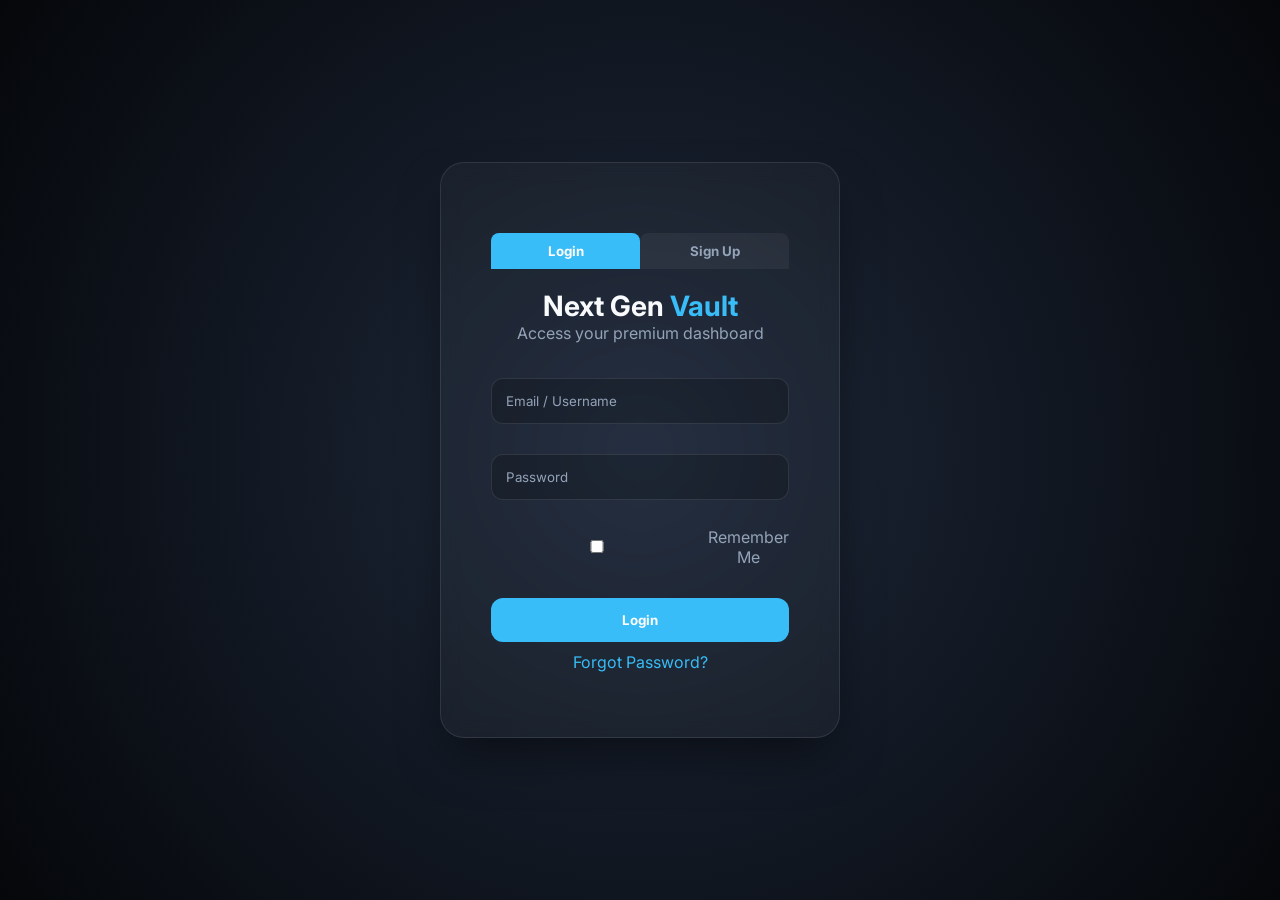
<file: index.html>
<!DOCTYPE html>
<html lang="en">
<head>
    <meta charset="UTF-8">
    <title>Next Gen |Modern Car Showcase</title>
    <meta name="viewport" content="width=device-width, initial-scale=1.0">
    <link href="https://fonts.googleapis.com/css2?family=Inter:wght@300;400;600;700&display=swap" rel="stylesheet">
    <link rel="stylesheet" href="styles.css">
</head>
<body>

<div class="login-screen" id="loginScreen">
    <div class="login-box fade-in">
        <div class="auth-tabs">
            <button class="tab-btn active" onclick="showAuth('login')">Login</button>
            <button class="tab-btn" onclick="showAuth('signup')">Sign Up</button>
        </div>
        <div id="loginForm">
            <h2 style="font-size: 28px;">Next Gen <span style="color:var(--accent)">Vault</span></h2>
            <p style="color: var(--text-dim); margin-bottom: 20px;">Access your premium dashboard</p>
            <input id="loginEmail" placeholder="Email / Username">
            <input id="loginPwd" type="password" placeholder="Password">
            <div style="display:flex; align-items:center; margin:10px 0;">
                <input type="checkbox" id="rememberMe"> <label for="rememberMe" style="margin-left:5px; color: var(--text-dim);">Remember Me</label>
            </div>
            <button onclick="login()">Login</button>
            <a href="#" style="display:block; margin-top:10px; color:var(--accent); text-decoration:none;">Forgot Password?</a>
            <p id="loginError" style="color:#f87171; font-size: 13px; margin-top: 15px;"></p>
        </div>
        <div id="signupForm" style="display:none">
            <h2 style="font-size: 28px;">Join Next Gen <span style="color:var(--accent)">Vault</span></h2>
            <p style="color: var(--text-dim); margin-bottom: 20px;">Create your account</p>
            <input id="signupName" placeholder="Full Name">
            <input id="signupEmail" placeholder="Email">
            <input id="signupPwd" type="password" placeholder="Password">
            <input id="signupConfirmPwd" type="password" placeholder="Confirm Password">
            <button onclick="signup()">Sign Up</button>
            <p style="margin-top:10px;">Already have an account? <a href="#" onclick="showAuth('login')" style="color:var(--accent); text-decoration:none;">Login</a></p>
            <p id="signupError" style="color:#f87171; font-size: 13px; margin-top: 15px;"></p>
        </div>
    </div>
</div>

<div id="app" style="display:none">
    <nav>
        <div class="logo">NEXT GEN.</div>
       <div class="nav-links">
    <a onclick="show('home')">Collection</a>
    <a onclick="show('buy')">Inventory</a>
    <a onclick="show('emi')">Finance</a>
    <a onclick="show('reviews')">Reviews</a>
    <a onclick="show('contact')">Contact</a>
    <button class="theme-btn" onclick="toggleTheme()">🌓 Mode</button>
</div>
    </nav>

    <section id="home" class="active">
        <div class="hero fade-in">
            <div class="hero-box">
                <span style="color: var(--accent); font-weight: 600;">ESTABLISHED 2026</span>
                <h1>The Future of<br>Performance.</h1>
                <p style="color: #cbd5e1; max-width: 400px;">Experience the most exclusive curated collection of high-performance vehicles on the planet.</p>
            </div>
        </div>
        <h2 style="margin-bottom: 20px;">Featured Arrival</h2>
        <div class="grid" id="featuredGrid"></div>
    </section>

    <section id="buy">
        <div style="display: flex; justify-content: space-between; align-items: center; margin-bottom: 20px;">
            <h2>Global Inventory</h2>
            <input id="searchInput" placeholder="Search by model or brand..." onkeyup="filterCars()" style="max-width: 300px; margin-bottom: 0;">
        </div>

        <div style="display: flex; gap: 10px; margin-bottom: 30px; flex-wrap: wrap;">
            <button class="filter-btn active" onclick="setCategory('all', this)">All Collections</button>
            <button class="filter-btn" onclick="setCategory('sport', this)">Sport & Performance</button>
            <button class="filter-btn" onclick="setCategory('premium', this)">Ultra Luxury</button>
            <button class="filter-btn" onclick="setCategory('economy', this)">Lifestyle & Utility</button>
        </div>

        <div class="grid" id="carGrid"></div>
    </section>

    <section id="emi">
        <div style="max-width: 500px; margin: 0 auto; background: var(--card); padding: 40px; border-radius: 30px; border: 1px solid var(--border);">
            <h2 style="margin-bottom: 30px; text-align: center;">Concierge Finance</h2>
            <label>Asset Price (₹)</label>
            <input id="amount" placeholder="e.g. 5000000">
            <label>Preferred Rate (%)</label>
            <input id="rate" placeholder="e.g. 8.5">
            <label>Tenure (Years)</label>
            <input id="years" placeholder="e.g. 5">
            <button onclick="calcEMI()">Estimate Monthly Payment</button>
            <div id="emiResult" style="margin-top: 25px; text-align: center; font-size: 20px; font-weight: 700; color: var(--accent);"></div>
        </div>
    </section>
    <section id="reviews">

<h2 style="margin-bottom:20px;">Customer Reviews</h2>

<div style="display:grid;grid-template-columns:1fr 1fr;gap:40px;">

<div style="background:var(--card);padding:30px;border-radius:20px;border:1px solid var(--border);">
<h3 style="margin-bottom:20px;">Leave a Review</h3>

<input id="reviewName" placeholder="Your Name">

<select id="reviewRating">
<option value="">Rating</option>
<option value="5">⭐⭐⭐⭐⭐ (5)</option>
<option value="4">⭐⭐⭐⭐ (4)</option>
<option value="3">⭐⭐⭐ (3)</option>
<option value="2">⭐⭐ (2)</option>
<option value="1">⭐ (1)</option>
</select>

<textarea id="reviewComment" placeholder="Share your experience..."></textarea>

<button onclick="submitReview()">Submit Review</button>

</div>

<div>

<h3 style="margin-bottom:20px;">Customer Feedback</h3>

<div id="reviewList"></div>

</div>

</div>

</section>

    <section id="contact">
        <h2 style="margin-bottom: 10px;">Contact Concierge</h2>
        <div class="contact-container">
            <div class="contact-info-card">
                <div class="contact-info-item">
                    <h4>Global Headquarters</h4>
                    <p>12th Floor, Cyber Plaza, Hyderabad, India</p>
                </div>
                <div class="contact-info-item">
                    <h4>Direct Line</h4>
                    <p>+91 98765 43210</p>
                </div>
                <div class="contact-info-item">
                    <h4>Email Inquiry</h4>
                    <p>concierge@nextgencars.com</p>
                </div>
            </div>
            <div class="contact-form">
                <input type="text" placeholder="Full Name">
                <input type="email" placeholder="Email Address">
                <textarea placeholder="Tell us which masterpiece you are interested in..."></textarea>
                <button onclick="alert('Our concierge will contact you shortly.')">Send Private Inquiry</button>
            </div>
        </div>
    </section>

    <section id="admin" style="display:none">
        <div style="display: flex; justify-content: space-between; align-items: center; margin-bottom: 30px;">
            <h2>Admin Portal</h2>
            <div style="display: flex; gap: 10px;">
                <button onclick="showAdminTab('add')" class="admin-tab active" id="addTab">Add Car</button>
                <button onclick="showAdminTab('manage')" class="admin-tab" id="manageTab">Manage Cars</button>
                <button onclick="showAdminTab('users')" class="admin-tab" id="usersTab">User Management</button>
                <button onclick="showAdminTab('stats')" class="admin-tab" id="statsTab">Statistics</button>
            </div>
        </div>

        <div id="addCarSection">
            <h3>Add New Car</h3>
            <form id="addCarForm">
                <div style="display: grid; grid-template-columns: 1fr 1fr; gap: 15px;">
                    <input id="carName" placeholder="Car Name" required>
                    <input id="carBrand" placeholder="Brand" required>
                    <input id="carPrice" type="number" placeholder="Price (₹)" required>
                    <input id="carImg" placeholder="Image URL" required>
                    <input id="carYear" type="number" placeholder="Year" value="2024">
                    <select id="carFuel">
                        <option value="Petrol">Petrol</option>
                        <option value="Diesel">Diesel</option>
                        <option value="Electric">Electric</option>
                        <option value="Hybrid">Hybrid</option>
                    </select>
                    <input id="carKms" type="number" placeholder="Kilometers" value="0">
                    <select id="carCategory">
                        <option value="economy">Economy</option>
                        <option value="premium">Premium</option>
                        <option value="sport">Sport</option>
                    </select>
                </div>
                <textarea id="carDesc" placeholder="Description" style="margin-top: 15px;"></textarea>
                <button type="submit" style="margin-top: 15px;">Add Car</button>
            </form>
        </div>

        <div id="manageCarsSection" style="display: none;">
            <h3>Manage Cars</h3>
            <div style="margin-bottom: 20px;">
                <input id="adminSearch" placeholder="Search cars..." onkeyup="filterAdminCars()" style="max-width: 300px;">
            </div>
            <div id="manageCars"></div>
        </div>

        <div id="usersSection" style="display: none;">
            <h3>User Management</h3>
            <div style="background: var(--card); padding: 20px; border-radius: 15px; border: 1px solid var(--border);">
                <h4>Total Registered Users: <span id="userCount">0</span></h4>
                <div id="userList" style="margin-top: 20px;"></div>
            </div>
        </div>

        <div id="statsSection" style="display: none;">
            <h3>Platform Statistics</h3>
            <div style="display: grid; grid-template-columns: repeat(auto-fit, minmax(250px, 1fr)); gap: 20px;">
                <div style="background: var(--card); padding: 20px; border-radius: 15px; border: 1px solid var(--border); text-align: center;">
                    <h4>Total Cars</h4>
                    <p style="font-size: 2em; color: var(--accent); margin: 10px 0;" id="totalCars">0</p>
                </div>
                <div style="background: var(--card); padding: 20px; border-radius: 15px; border: 1px solid var(--border); text-align: center;">
                    <h4>Total Users</h4>
                    <p style="font-size: 2em; color: var(--accent); margin: 10px 0;" id="totalUsers">0</p>
                </div>
                <div style="background: var(--card); padding: 20px; border-radius: 15px; border: 1px solid var(--border); text-align: center;">
                    <h4>Premium Cars</h4>
                    <p style="font-size: 2em; color: var(--accent); margin: 10px 0;" id="premiumCars">0</p>
                </div>
                <div style="background: var(--card); padding: 20px; border-radius: 15px; border: 1px solid var(--border); text-align: center;">
                    <h4>Sport Cars</h4>
                    <p style="font-size: 2em; color: var(--accent); margin: 10px 0;" id="sportCars">0</p>
                </div>
            </div>
        </div>
    </section>

    <div class="compare-bar" id="compareBar" onclick="openCompare()">
        Compare Selected (<span id="compareCount">0</span>)
    </div>

    <div id="compareModal">
        <span class="close-compare" onclick="closeCompare()">&times;</span>
        <h2 style="text-align: center; margin-bottom: 50px;">Vehicle Comparison</h2>
        <div class="compare-grid" id="compareContent"></div>
    </div>

    <footer>
        <p>&copy; 2026 Next Gen Automobili. All rights reserved.</p>
    </footer>
</div>

<script src="script.js"></script>
</body>
</html>
</file>
<file: styles.css>
:root {
            --bg: #05070a;
            --card: rgba(255, 255, 255, 0.03);
            --accent: #38bdf8;
            --text: #f8fafc;
            --text-dim: #94a3b8;
            --glass: rgba(255, 255, 255, 0.05);
            --border: rgba(255, 255, 255, 0.1);
            --transition: all 0.4s cubic-bezier(0.4, 0, 0.2, 1);
        }
        .review-card{
background:var(--card);
padding:20px;
border-radius:15px;
border:1px solid var(--border);
margin-bottom:20px;
}

.review-card h4{
color:var(--accent);
margin-bottom:5px;
}

.review-stars{
color:#fbbf24;
margin-bottom:10px;
font-size:14px;
}
        .light-mode {
            --bg: #f1f5f9;
            --card: #ffffff;
            --accent: #0284c7;
            --text: #0f172a;
            --text-dim: #475569;
            --glass: rgba(0, 0, 0, 0.05);
            --border: rgba(0, 0, 0, 0.1);
        }

        * { margin: 0; padding: 0; box-sizing: border-box; font-family: 'Inter', sans-serif; transition: background 0.3s ease; }
        body { background: var(--bg); color: var(--text); overflow-x: hidden; }

        @keyframes fadeIn { from { opacity: 0; transform: translateY(20px); } to { opacity: 1; transform: translateY(0); } }
        .fade-in { animation: fadeIn 0.8s ease forwards; }

        /* LOGIN SCREEN */
        .login-screen {
            height: 100vh;
            display: flex;
            align-items: center;
            justify-content: center;
            background: radial-gradient(circle at center, #1e293b 0%, #05070a 100%);
        }
        .login-box {
            background: var(--card);
            backdrop-filter: blur(10px);
            padding: 50px;
            width: 400px;
            border-radius: 24px;
            border: 1px solid var(--border);
            text-align: center;
            box-shadow: 0 25px 50px -12px rgba(0,0,0,0.5);
        }
        .login-box input {
            width: 100%;
            padding: 14px;
            margin-top: 15px;
            border-radius: 12px;
            border: 1px solid var(--border);
            background: rgba(0,0,0,0.2);
            color: white;
            outline: none;
        }
        button {
            width: 100%;
            padding: 14px;
            margin-top: 20px;
            border-radius: 12px;
            border: none;
            background: var(--accent);
            color: white;
            font-weight: 700;
            cursor: pointer;
            transition: var(--transition);
        }
        button:hover { transform: scale(1.02); filter: brightness(1.1); }

        /* NAVBAR */
        nav {
            display: flex;
            justify-content: space-between;
            align-items: center;
            padding: 20px 80px;
            background: var(--glass);
            backdrop-filter: blur(15px);
            position: sticky;
            top: 0;
            z-index: 100;
            border-bottom: 1px solid var(--border);
        }
        .logo { font-size: 24px; font-weight: 700; letter-spacing: -1px; color: var(--accent); }
        .nav-links a { margin-left: 30px; cursor: pointer; font-weight: 500; color: var(--text-dim); transition: var(--transition); }
        .nav-links a:hover { color: var(--accent); }

        .theme-btn { background: none; border: 1px solid var(--border); width: auto; padding: 8px 15px; margin: 0; font-size: 12px; color: var(--text); }
        .logout-btn { background: transparent; border: 1px solid var(--accent); color: var(--accent); padding: 8px 16px; border-radius: 20px; cursor: pointer; margin-left: 10px; font-size: 12px; transition: var(--transition); }
        .logout-btn:hover { background: var(--accent); color: white; }

        /* SECTIONS */
        section { display: none; padding: 80px; max-width: 1400px; margin: 0 auto; }
        section.active { display: block; animation: fadeIn 0.6s ease; }

        /* CATEGORY BUTTONS */
        .filter-btn {
            width: auto;
            padding: 10px 20px;
            margin-top: 0;
            background: var(--glass);
            border: 1px solid var(--border);
            color: var(--text-dim);
            font-size: 14px;
            border-radius: 30px;
            cursor: pointer;
        }
        .filter-btn.active {
            background: var(--accent);
            color: white;
            border-color: var(--accent);
        }

        /* GRID & CARDS */
        .grid { display: grid; grid-template-columns: repeat(auto-fit, minmax(320px, 1fr)); gap: 30px; margin-top: 40px; }
        .card {
            background: var(--card);
            border-radius: 24px;
            overflow: hidden;
            border: 1px solid var(--border);
            transition: var(--transition);
        }
        .card:hover { transform: translateY(-10px); border-color: var(--accent); }
        .card img { width: 100%; height: 220px; object-fit: cover; }
        .card-body { padding: 25px; }
        .card-meta { display: flex; gap: 10px; font-size: 12px; color: var(--text-dim); margin: 10px 0; }
        .price { font-size: 1.5rem; font-weight: 700; color: var(--accent); margin-top: 10px; }

        /* CONTACT & FINANCE */
        .contact-container { display: grid; grid-template-columns: 1fr 1.5fr; gap: 50px; align-items: start; }
        .contact-info-card { background: var(--card); padding: 40px; border-radius: 24px; border: 1px solid var(--border); }
        .contact-info-item { margin-bottom: 25px; }
        .contact-info-item h4 { color: var(--accent); font-size: 14px; text-transform: uppercase; letter-spacing: 1px; margin-bottom: 5px; }
        .contact-info-item p { font-size: 18px; }

        .hero {
            height: 60vh;
            border-radius: 30px;
            background: linear-gradient(to right, rgba(0,0,0,0.8), transparent), url('https://images.unsplash.com/photo-1503376780353-7e6692767b70?auto=format&fit=crop&q=80&w=2070') center/cover;
            display: flex;
            align-items: center;
            padding: 60px;
            margin-bottom: 40px;
        }
        .hero h1 { font-size: 4rem; line-height: 1; margin-bottom: 20px; }

        /* COMPARE MODAL */
        .compare-bar {
            position: fixed; bottom: 20px; left: 50%; transform: translateX(-50%);
            background: var(--accent); color: white; padding: 15px 30px; border-radius: 50px;
            display: none; box-shadow: 0 10px 30px rgba(56, 189, 248, 0.4); z-index: 1000; cursor: pointer;
        }
        #compareModal {
            position: fixed; top: 0; left:0; width: 100%; height: 100%; background: var(--bg);
            z-index: 2000; display: none; padding: 50px; overflow-y: auto;
        }
        .compare-grid { display: grid; grid-template-columns: 1fr 1fr; gap: 40px; }
        .close-compare { position: absolute; top: 20px; right: 40px; font-size: 30px; cursor: pointer; }

        input, textarea {
            background: var(--glass); border: 1px solid var(--border); color: var(--text);
            padding: 15px; border-radius: 12px; width: 100%; margin-bottom: 15px; outline: none;
        }
        textarea { height: 120px; resize: none; }

        footer { text-align: center; padding: 60px; color: var(--text-dim); border-top: 1px solid var(--border); margin-top: 50px; }

/* AUTH TABS */
.auth-tabs {
    display: flex;
    margin-bottom: 20px;
}
.tab-btn {
    flex: 1;
    padding: 10px;
    border: none;
    background: var(--glass);
    color: var(--text-dim);
    cursor: pointer;
    border-radius: 8px 8px 0 0;
}
.tab-btn.active {
    background: var(--accent);
    color: white;
}
#loginForm, #signupForm {
    text-align: center;
}
#loginForm input, #signupForm input {
    width: 100%;
    padding: 14px;
    margin-top: 15px;
    border-radius: 12px;
    border: 1px solid var(--border);
    background: rgba(0,0,0,0.2);
    color: white;
    outline: none;
}
#loginForm input::placeholder, #signupForm input::placeholder {
    color: var(--text-dim);
}

/* ADMIN */
.admin-tab {
    background: var(--bg);
    border: 1px solid var(--border);
    color: var(--text-dim);
    padding: 10px 20px;
    border-radius: 25px;
    cursor: pointer;
    transition: var(--transition);
}
.admin-tab.active {
    background: var(--accent);
    color: white;
    border-color: var(--accent);
}
.admin-tab:hover {
    background: var(--accent);
    color: white;
}

#addCarForm {
    display: grid;
    gap: 15px;
    max-width: 800px;
    margin-bottom: 50px;
}
#addCarForm input, #addCarForm textarea, #addCarForm select {
    padding: 12px;
    border: 1px solid var(--border);
    background: var(--card);
    color: var(--text);
    border-radius: 8px;
}
#manageCars {
    display: grid;
    grid-template-columns: repeat(auto-fit, minmax(300px, 1fr));
    gap: 20px;
}
</file>
